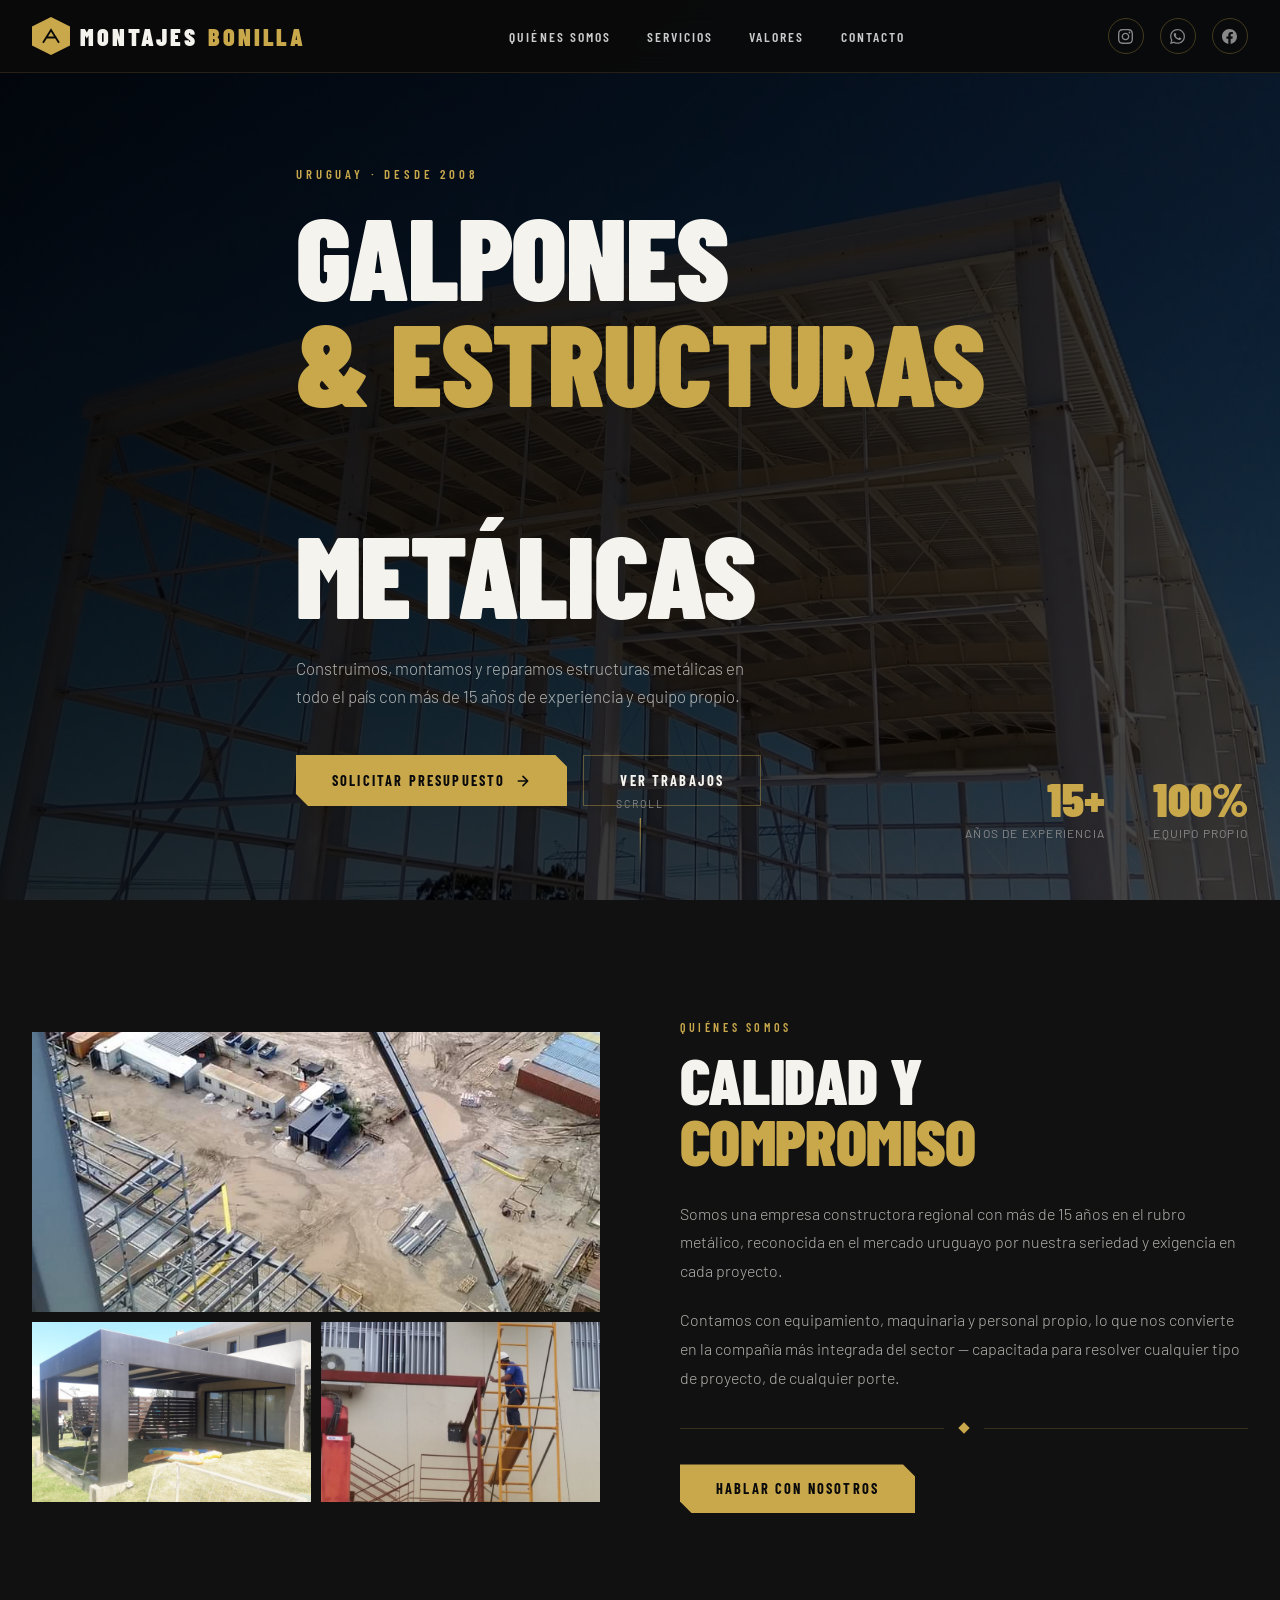
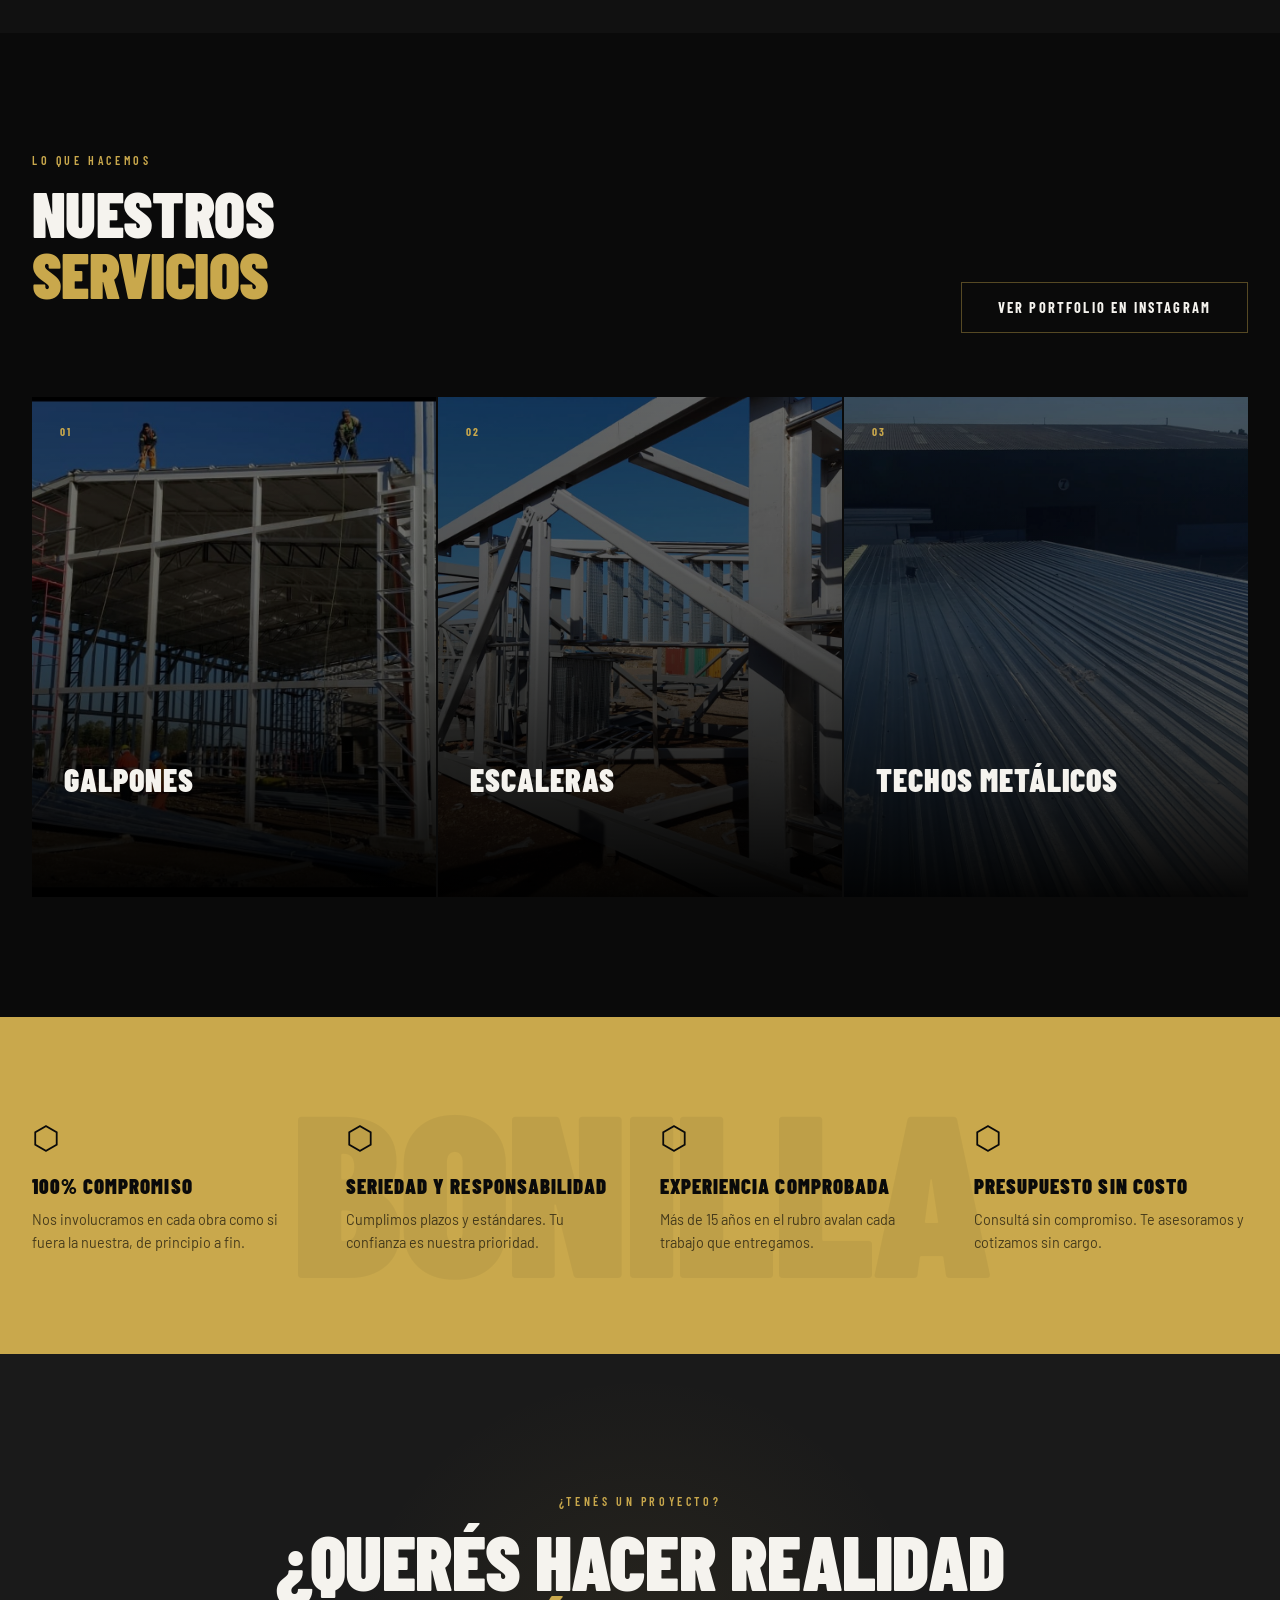
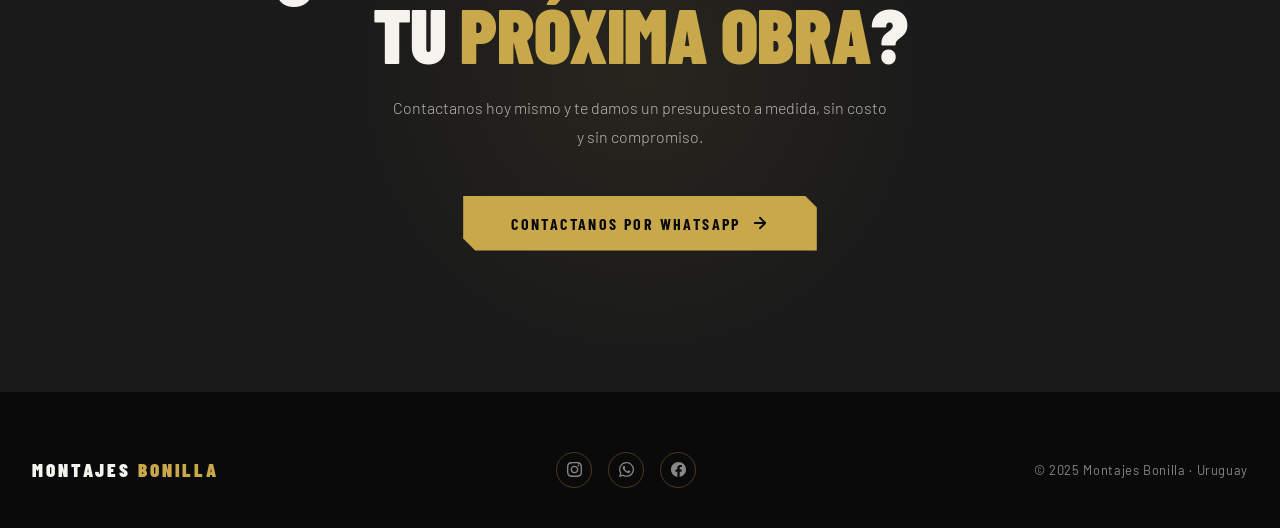
<file: index.html>
<!DOCTYPE html>
<html lang="es">
<head>
    <meta charset="UTF-8">
    <meta name="viewport" content="width=device-width, initial-scale=1.0">
    <title>Montajes Bonilla</title>
    <link rel="stylesheet" href="style.css">
    <link rel="preconnect" href="https://fonts.googleapis.com">
    <link rel="preconnect" href="https://fonts.gstatic.com" crossorigin>
    <link href="https://fonts.googleapis.com/css2?family=Barlow+Condensed:wght@400;600;700;900&family=Barlow:wght@300;400;500&display=swap" rel="stylesheet">
    
</head>
<body>

    <!-- HEADER -->
    <header>
        <div class="inner">
            <a href="#" class="logo">
                <div class="logo-icon">
                    <svg width="18" height="18" viewBox="0 0 24 24" fill="none" stroke="#0a0a0a" stroke-width="2.5" stroke-linecap="square">
                        <path d="M2 20L12 4L22 20M6 14h12"/>
                    </svg>
                </div>
                Montajes <span>Bonilla</span>
            </a>

            <nav>
                <a href="#nosotros">Quiénes Somos</a>
                <a href="#servicios">Servicios</a>
                <a href="#valores">Valores</a>
                <a href="#cta">Contacto</a>
            </nav>

            <div class="social-icons">
                <!-- Instagram -->
                <a href="https://www.instagram.com/montajes.bonilla?igsh=MTc2N3Y1MDQ4ZXo5OQ==" target="_blank" title="Instagram">
                    <svg viewBox="0 0 24 24"><path d="M12 2.163c3.204 0 3.584.012 4.85.07 3.252.148 4.771 1.691 4.919 4.919.058 1.265.069 1.645.069 4.849 0 3.205-.012 3.584-.069 4.849-.149 3.225-1.664 4.771-4.919 4.919-1.266.058-1.644.07-4.85.07-3.204 0-3.584-.012-4.849-.07-3.26-.149-4.771-1.699-4.919-4.92-.058-1.265-.07-1.644-.07-4.849 0-3.204.013-3.583.07-4.849.149-3.227 1.664-4.771 4.919-4.919 1.266-.057 1.645-.069 4.849-.069zm0-2.163c-3.259 0-3.667.014-4.947.072-4.358.2-6.78 2.618-6.98 6.98-.059 1.281-.073 1.689-.073 4.948 0 3.259.014 3.668.072 4.948.2 4.358 2.618 6.78 6.98 6.98 1.281.058 1.689.072 4.948.072 3.259 0 3.668-.014 4.948-.072 4.354-.2 6.782-2.618 6.979-6.98.059-1.28.073-1.689.073-4.948 0-3.259-.014-3.667-.072-4.947-.196-4.354-2.617-6.78-6.979-6.98-1.281-.059-1.69-.073-4.949-.073zm0 5.838c-3.403 0-6.162 2.759-6.162 6.162s2.759 6.163 6.162 6.163 6.162-2.759 6.162-6.163c0-3.403-2.759-6.162-6.162-6.162zm0 10.162c-2.209 0-4-1.79-4-4 0-2.209 1.791-4 4-4s4 1.791 4 4c0 2.21-1.791 4-4 4zm6.406-11.845c-.796 0-1.441.645-1.441 1.44s.645 1.44 1.441 1.44c.795 0 1.439-.645 1.439-1.44s-.644-1.44-1.439-1.44z"/></svg>
                </a>
                <!-- WhatsApp -->
                <a href="https://wa.me/59894793989" target="_blank" title="WhatsApp">
                    <svg viewBox="0 0 24 24"><path d="M17.472 14.382c-.297-.149-1.758-.867-2.03-.967-.273-.099-.471-.148-.67.15-.197.297-.767.966-.94 1.164-.173.199-.347.223-.644.075-.297-.15-1.255-.463-2.39-1.475-.883-.788-1.48-1.761-1.653-2.059-.173-.297-.018-.458.13-.606.134-.133.298-.347.446-.52.149-.174.198-.298.298-.497.099-.198.05-.371-.025-.52-.075-.149-.669-1.612-.916-2.207-.242-.579-.487-.5-.669-.51-.173-.008-.371-.01-.57-.01-.198 0-.52.074-.792.372-.272.297-1.04 1.016-1.04 2.479 0 1.462 1.065 2.875 1.213 3.074.149.198 2.096 3.2 5.077 4.487.709.306 1.262.489 1.694.625.712.227 1.36.195 1.871.118.571-.085 1.758-.719 2.006-1.413.248-.694.248-1.289.173-1.413-.074-.124-.272-.198-.57-.347m-5.421 7.403h-.004a9.87 9.87 0 01-5.031-1.378l-.361-.214-3.741.982.998-3.648-.235-.374a9.86 9.86 0 01-1.51-5.26c.001-5.45 4.436-9.884 9.888-9.884 2.64 0 5.122 1.03 6.988 2.898a9.825 9.825 0 012.893 6.994c-.003 5.45-4.437 9.884-9.885 9.884m8.413-18.297A11.815 11.815 0 0012.05 0C5.495 0 .16 5.335.157 11.892c0 2.096.547 4.142 1.588 5.945L.057 24l6.305-1.654a11.882 11.882 0 005.683 1.448h.005c6.554 0 11.89-5.335 11.893-11.893a11.821 11.821 0 00-3.48-8.413Z"/></svg>
                </a>
                <!-- Facebook -->
                <a href="https://m.facebook.com/profile.php?id=100063585583463" target="_blank" title="Facebook">
                    <svg viewBox="0 0 24 24"><path d="M24 12.073c0-6.627-5.373-12-12-12s-12 5.373-12 12c0 5.99 4.388 10.954 10.125 11.854v-8.385H7.078v-3.47h3.047V9.43c0-3.007 1.792-4.669 4.533-4.669 1.312 0 2.686.235 2.686.235v2.953H15.83c-1.491 0-1.956.925-1.956 1.874v2.25h3.328l-.532 3.47h-2.796v8.385C19.612 23.027 24 18.062 24 12.073z"/></svg>
                </a>
            </div>
        </div>
    </header>

    <!-- HERO -->
    <section id="hero">
        <div class="hero-bg"></div>
        <div class="hero-overlay"></div>

        <div class="hero-content">
            <p class="hero-eyebrow">Uruguay · Desde 2008</p>
            <h1 class="hero-title">
                Galpones<br>
                <em>& Estructuras</em><br>
                Metálicas
            </h1>
            <p class="hero-sub">
                Construimos, montamos y reparamos estructuras metálicas en todo el país con más de 15 años de experiencia y equipo propio.
            </p>
            <div class="hero-cta">
                <a href="https://wa.me/59894793989" target="_blank" class="btn-primary">
                    Solicitar presupuesto
                    <svg width="16" height="16" fill="none" stroke="currentColor" stroke-width="2.5" stroke-linecap="round" stroke-linejoin="round" viewBox="0 0 24 24"><path d="M5 12h14M12 5l7 7-7 7"/></svg>
                </a>
                <a href="#servicios" class="btn-secondary">Ver trabajos</a>
            </div>
        </div>

        <div class="hero-stats">
            <div class="stat">
                <div class="stat-number">15+</div>
                <div class="stat-label">Años de experiencia</div>
            </div>
            <div class="stat">
                <div class="stat-number">100%</div>
                <div class="stat-label">Equipo propio</div>
            </div>
        </div>

        <div class="hero-scroll">
            <span>Scroll</span>
            <div class="scroll-line"></div>
        </div>
    </section>

    <!-- NOSOTROS -->
    <section id="nosotros">
        <div class="inner">
            <div class="image-grid">
                <div class="img-block img-1"></div>
                <div class="img-block img-2"></div>
                <div class="img-block img-3"></div>
            </div>

            <div class="text-side">
                <p class="section-eyebrow">Quiénes Somos</p>
                <h2 class="section-title">Calidad y<br><span>Compromiso</span></h2>

                <p class="section-body">
                    Somos una empresa constructora regional con más de 15 años en el rubro metálico, reconocida en el mercado uruguayo por nuestra seriedad y exigencia en cada proyecto.
                </p>
                <p class="section-body">
                    Contamos con equipamiento, maquinaria y personal propio, lo que nos convierte en la compañía más integrada del sector — capacitada para resolver cualquier tipo de proyecto, de cualquier porte.
                </p>

                <div class="divider">
                    <div class="divider-line"></div>
                    <div class="divider-diamond"></div>
                    <div class="divider-line"></div>
                </div>

                <a href="https://wa.me/59894793989" target="_blank" class="btn-primary">Hablar con nosotros</a>
            </div>
        </div>
    </section>

    <!-- SERVICIOS -->
    <section id="servicios">
        <div class="inner">
            <div class="header-row">
                <div>
                    <p class="section-eyebrow">Lo que hacemos</p>
                    <h2 class="section-title">Nuestros<br><span>Servicios</span></h2>
                </div>
                <a href="https://www.instagram.com/montajes.bonilla?igsh=MTc2N3Y1MDQ4ZXo5OQ==" target="_blank" class="btn-secondary">Ver portfolio en Instagram</a>
            </div>

            <div class="cards-grid">
                <div class="card">
                    <div class="card-bg" style="background-image: url('media/masgalpones.jpg')"></div>
                    <div class="card-overlay"></div>
                    <span class="card-number">01</span>
                    <div class="card-content">
                        <h3>Galpones</h3>
                        <p>Creamos y ensamblamos galpones en todo el país, de todo tipo de porte y procedencia, adaptados a las necesidades de cada cliente.</p>
                        <a href="https://www.instagram.com/montajes.bonilla?igsh=MTc2N3Y1MDQ4ZXo5OQ==" target="_blank" class="card-link">
                            Ver ejemplos
                            <svg width="14" height="14" fill="none" stroke="currentColor" stroke-width="2" stroke-linecap="round" stroke-linejoin="round" viewBox="0 0 24 24"><path d="M5 12h14M12 5l7 7-7 7"/></svg>
                        </a>
                    </div>
                </div>

                <div class="card">
                    <div class="card-bg" style="background-image: url('media/escalera4.jpg')"></div>
                    <div class="card-overlay"></div>
                    <span class="card-number">02</span>
                    <div class="card-content">
                        <h3>Escaleras</h3>
                        <p>Fabricamos y montamos todo tipo de escaleras y estructuras hasta más de 35 metros de altura, con el diseño que cada proyecto requiera.</p>
                        <a href="https://www.instagram.com/montajes.bonilla?igsh=MTc2N3Y1MDQ4ZXo5OQ==" target="_blank" class="card-link">
                            Ver ejemplos
                            <svg width="14" height="14" fill="none" stroke="currentColor" stroke-width="2" stroke-linecap="round" stroke-linejoin="round" viewBox="0 0 24 24"><path d="M5 12h14M12 5l7 7-7 7"/></svg>
                        </a>
                    </div>
                </div>

                <div class="card">
                    <div class="card-bg" style="background-image: url('media/Techopro.jpg')"></div>
                    <div class="card-overlay"></div>
                    <span class="card-number">03</span>
                    <div class="card-content">
                        <h3>Techos Metálicos</h3>
                        <p>Reparación y mantenimiento de todo tipo de cubierta, tanto para la industria como para el hogar, con garantía de durabilidad.</p>
                        <a href="https://www.instagram.com/montajes.bonilla?igsh=MTc2N3Y1MDQ4ZXo5OQ==" target="_blank" class="card-link">
                            Ver ejemplos
                            <svg width="14" height="14" fill="none" stroke="currentColor" stroke-width="2" stroke-linecap="round" stroke-linejoin="round" viewBox="0 0 24 24"><path d="M5 12h14M12 5l7 7-7 7"/></svg>
                        </a>
                    </div>
                </div>
            </div>
        </div>
    </section>

    <!-- VALORES -->
    <section id="valores">
        <div class="inner">
            <div class="valor-item">
                <div class="valor-icon">⬡</div>
                <div class="valor-title">100% Compromiso</div>
                <div class="valor-desc">Nos involucramos en cada obra como si fuera la nuestra, de principio a fin.</div>
            </div>
            <div class="valor-item">
                <div class="valor-icon">⬡</div>
                <div class="valor-title">Seriedad y Responsabilidad</div>
                <div class="valor-desc">Cumplimos plazos y estándares. Tu confianza es nuestra prioridad.</div>
            </div>
            <div class="valor-item">
                <div class="valor-icon">⬡</div>
                <div class="valor-title">Experiencia Comprobada</div>
                <div class="valor-desc">Más de 15 años en el rubro avalan cada trabajo que entregamos.</div>
            </div>
            <div class="valor-item">
                <div class="valor-icon">⬡</div>
                <div class="valor-title">Presupuesto sin Costo</div>
                <div class="valor-desc">Consultá sin compromiso. Te asesoramos y cotizamos sin cargo.</div>
            </div>
        </div>
    </section>

    <!-- CTA FINAL -->
    <section id="cta">
        <div class="inner">
            <p class="section-eyebrow">¿Tenés un proyecto?</p>
            <h2 class="section-title">¿Querés hacer realidad<br>tu <span>próxima obra</span>?</h2>
            <p class="section-body">Contactanos hoy mismo y te damos un presupuesto a medida, sin costo y sin compromiso.</p>
            <a href="https://wa.me/59894793989" target="_blank" class="btn-primary" style="font-size: 1rem; padding: 18px 48px;">
                Contactanos por WhatsApp
                <svg width="18" height="18" fill="none" stroke="currentColor" stroke-width="2.5" stroke-linecap="round" stroke-linejoin="round" viewBox="0 0 24 24"><path d="M5 12h14M12 5l7 7-7 7"/></svg>
            </a>
        </div>
    </section>

    <!-- FOOTER -->
    <footer>
        <div class="inner">
            <a href="#" class="footer-logo">Montajes <span>Bonilla</span></a>

            <div class="social-icons">
                <a href="https://www.instagram.com/montajes.bonilla?igsh=MTc2N3Y1MDQ4ZXo5OQ==" target="_blank">
                    <svg viewBox="0 0 24 24"><path d="M12 2.163c3.204 0 3.584.012 4.85.07 3.252.148 4.771 1.691 4.919 4.919.058 1.265.069 1.645.069 4.849 0 3.205-.012 3.584-.069 4.849-.149 3.225-1.664 4.771-4.919 4.919-1.266.058-1.644.07-4.85.07-3.204 0-3.584-.012-4.849-.07-3.26-.149-4.771-1.699-4.919-4.92-.058-1.265-.07-1.644-.07-4.849 0-3.204.013-3.583.07-4.849.149-3.227 1.664-4.771 4.919-4.919 1.266-.057 1.645-.069 4.849-.069zm0-2.163c-3.259 0-3.667.014-4.947.072-4.358.2-6.78 2.618-6.98 6.98-.059 1.281-.073 1.689-.073 4.948 0 3.259.014 3.668.072 4.948.2 4.358 2.618 6.78 6.98 6.98 1.281.058 1.689.072 4.948.072 3.259 0 3.668-.014 4.948-.072 4.354-.2 6.782-2.618 6.979-6.98.059-1.28.073-1.689.073-4.948 0-3.259-.014-3.667-.072-4.947-.196-4.354-2.617-6.78-6.979-6.98-1.281-.059-1.69-.073-4.949-.073zm0 5.838c-3.403 0-6.162 2.759-6.162 6.162s2.759 6.163 6.162 6.163 6.162-2.759 6.162-6.163c0-3.403-2.759-6.162-6.162-6.162zm0 10.162c-2.209 0-4-1.79-4-4 0-2.209 1.791-4 4-4s4 1.791 4 4c0 2.21-1.791 4-4 4zm6.406-11.845c-.796 0-1.441.645-1.441 1.44s.645 1.44 1.441 1.44c.795 0 1.439-.645 1.439-1.44s-.644-1.44-1.439-1.44z"/></svg>
                </a>
                <a href="https://wa.me/59894793989" target="_blank">
                    <svg viewBox="0 0 24 24"><path d="M17.472 14.382c-.297-.149-1.758-.867-2.03-.967-.273-.099-.471-.148-.67.15-.197.297-.767.966-.94 1.164-.173.199-.347.223-.644.075-.297-.15-1.255-.463-2.39-1.475-.883-.788-1.48-1.761-1.653-2.059-.173-.297-.018-.458.13-.606.134-.133.298-.347.446-.52.149-.174.198-.298.298-.497.099-.198.05-.371-.025-.52-.075-.149-.669-1.612-.916-2.207-.242-.579-.487-.5-.669-.51-.173-.008-.371-.01-.57-.01-.198 0-.52.074-.792.372-.272.297-1.04 1.016-1.04 2.479 0 1.462 1.065 2.875 1.213 3.074.149.198 2.096 3.2 5.077 4.487.709.306 1.262.489 1.694.625.712.227 1.36.195 1.871.118.571-.085 1.758-.719 2.006-1.413.248-.694.248-1.289.173-1.413-.074-.124-.272-.198-.57-.347m-5.421 7.403h-.004a9.87 9.87 0 01-5.031-1.378l-.361-.214-3.741.982.998-3.648-.235-.374a9.86 9.86 0 01-1.51-5.26c.001-5.45 4.436-9.884 9.888-9.884 2.64 0 5.122 1.03 6.988 2.898a9.825 9.825 0 012.893 6.994c-.003 5.45-4.437 9.884-9.885 9.884m8.413-18.297A11.815 11.815 0 0012.05 0C5.495 0 .16 5.335.157 11.892c0 2.096.547 4.142 1.588 5.945L.057 24l6.305-1.654a11.882 11.882 0 005.683 1.448h.005c6.554 0 11.89-5.335 11.893-11.893a11.821 11.821 0 00-3.48-8.413Z"/></svg>
                </a>
                <a href="https://m.facebook.com/profile.php?id=100063585583463" target="_blank">
                    <svg viewBox="0 0 24 24"><path d="M24 12.073c0-6.627-5.373-12-12-12s-12 5.373-12 12c0 5.99 4.388 10.954 10.125 11.854v-8.385H7.078v-3.47h3.047V9.43c0-3.007 1.792-4.669 4.533-4.669 1.312 0 2.686.235 2.686.235v2.953H15.83c-1.491 0-1.956.925-1.956 1.874v2.25h3.328l-.532 3.47h-2.796v8.385C19.612 23.027 24 18.062 24 12.073z"/></svg>
                </a>
            </div>

            <p class="footer-copy">© 2025 Montajes Bonilla · Uruguay</p>
        </div>
    </footer>

</body>
</html>
</file>
<file: style.css>
:root {
            --black: #0a0a0a;
            --dark: #111111;
            --dark2: #1a1a1a;
            --steel: #2a2a2a;
            --gold: #c9a84c;
            --gold-light: #e8c97a;
            --white: #f5f3ee;
            --grey: #888;
            --light-grey: #ccc;
        }

        * { box-sizing: border-box; margin: 0; padding: 0; }

        html { scroll-behavior: smooth; }

        body {
            font-family: 'Barlow', sans-serif;
            background: var(--black);
            color: var(--white);
            overflow-x: hidden;
        }

        /* ── HEADER ── */
        header {
            position: fixed;
            top: 0; left: 0; right: 0;
            z-index: 100;
            background: rgba(10,10,10,0.92);
            backdrop-filter: blur(12px);
            border-bottom: 1px solid rgba(201,168,76,0.15);
            transition: all 0.3s ease;
        }

        header .inner {
            max-width: 1300px;
            margin: auto;
            padding: 0 32px;
            height: 72px;
            display: flex;
            align-items: center;
            justify-content: space-between;
        }

        .logo {
            font-family: 'Barlow Condensed', sans-serif;
            font-weight: 900;
            font-size: 1.5rem;
            letter-spacing: 0.12em;
            text-transform: uppercase;
            text-decoration: none;
            color: var(--white);
            display: flex;
            align-items: center;
            gap: 10px;
        }

        .logo span { color: var(--gold); }

        .logo-icon {
            width: 38px; height: 38px;
            background: var(--gold);
            display: flex; align-items: center; justify-content: center;
            clip-path: polygon(50% 0%, 100% 25%, 100% 75%, 50% 100%, 0% 75%, 0% 25%);
        }

        nav { display: flex; gap: 36px; }

        nav a {
            font-family: 'Barlow Condensed', sans-serif;
            font-size: 0.85rem;
            font-weight: 600;
            letter-spacing: 0.15em;
            text-transform: uppercase;
            text-decoration: none;
            color: var(--light-grey);
            transition: color 0.2s;
            position: relative;
        }

        nav a::after {
            content: '';
            position: absolute;
            bottom: -3px; left: 0; right: 0;
            height: 1px;
            background: var(--gold);
            transform: scaleX(0);
            transition: transform 0.3s ease;
        }

        nav a:hover { color: var(--white); }
        nav a:hover::after { transform: scaleX(1); }

        .social-icons { display: flex; gap: 16px; align-items: center; }

        .social-icons a {
            width: 36px; height: 36px;
            border: 1px solid rgba(201,168,76,0.3);
            border-radius: 50%;
            display: flex; align-items: center; justify-content: center;
            transition: all 0.25s ease;
            color: var(--grey);
        }

        .social-icons a:hover {
            border-color: var(--gold);
            background: rgba(201,168,76,0.1);
            color: var(--gold);
            transform: translateY(-2px);
        }

        .social-icons svg { width: 15px; height: 15px; fill: currentColor; }

        /* ── HERO ── */
        #hero {
            height: 100vh;
            position: relative;
            display: flex;
            align-items: center;
            overflow: hidden;
        }

        .hero-bg {
            position: absolute; inset: 0;
            background-image: url("media/galpon.jpg");
            background-size: cover;
            background-position: center;
            filter: brightness(0.3);
            transform: scale(1.05);
            animation: subtle-zoom 20s ease infinite alternate;
        }

        @keyframes subtle-zoom {
            from { transform: scale(1.05); }
            to { transform: scale(1.12); }
        }

        .hero-overlay {
            position: absolute; inset: 0;
            background: linear-gradient(
                135deg,
                rgba(0,0,0,0.8) 0%,
                rgba(0,0,0,0.3) 60%,
                transparent 100%
            );
        }

        .hero-content {
            position: relative;
            max-width: 1300px;
            margin: auto;
            padding: 0 32px;
            padding-top: 72px;
        }

        .hero-eyebrow {
            font-family: 'Barlow Condensed', sans-serif;
            font-size: 0.8rem;
            font-weight: 600;
            letter-spacing: 0.3em;
            color: var(--gold);
            text-transform: uppercase;
            margin-bottom: 20px;
            opacity: 0;
            animation: fade-up 0.8s ease 0.3s forwards;
        }

        .hero-title {
            font-family: 'Barlow Condensed', sans-serif;
            font-size: clamp(3.5rem, 9vw, 8rem);
            font-weight: 900;
            line-height: 0.92;
            text-transform: uppercase;
            letter-spacing: -0.01em;
            opacity: 0;
            animation: fade-up 0.8s ease 0.5s forwards;
        }

        .hero-title em {
            font-style: normal;
            color: var(--gold);
            display: block;
        }

        .hero-sub {
            margin-top: 28px;
            font-size: 1.05rem;
            font-weight: 300;
            color: rgba(245,243,238,0.7);
            max-width: 480px;
            line-height: 1.7;
            opacity: 0;
            animation: fade-up 0.8s ease 0.7s forwards;
        }

        .hero-cta {
            margin-top: 44px;
            display: flex;
            gap: 16px;
            flex-wrap: wrap;
            opacity: 0;
            animation: fade-up 0.8s ease 0.9s forwards;
        }

        .btn-primary {
            display: inline-flex;
            align-items: center;
            gap: 10px;
            padding: 16px 36px;
            background: var(--gold);
            color: var(--black);
            font-family: 'Barlow Condensed', sans-serif;
            font-size: 0.9rem;
            font-weight: 700;
            letter-spacing: 0.15em;
            text-transform: uppercase;
            text-decoration: none;
            transition: all 0.25s ease;
            clip-path: polygon(0 0, calc(100% - 12px) 0, 100% 12px, 100% 100%, 12px 100%, 0 calc(100% - 12px));
        }

        .btn-primary:hover {
            background: var(--gold-light);
            transform: translateY(-2px);
        }

        .btn-secondary {
            display: inline-flex;
            align-items: center;
            gap: 10px;
            padding: 16px 36px;
            border: 1px solid rgba(201,168,76,0.4);
            color: var(--white);
            font-family: 'Barlow Condensed', sans-serif;
            font-size: 0.9rem;
            font-weight: 700;
            letter-spacing: 0.15em;
            text-transform: uppercase;
            text-decoration: none;
            transition: all 0.25s ease;
        }

        .btn-secondary:hover {
            border-color: var(--gold);
            background: rgba(201,168,76,0.08);
        }

        .hero-stats {
            position: absolute;
            bottom: 60px;
            right: 32px;
            display: flex;
            gap: 48px;
        }

        .stat {
            text-align: right;
            opacity: 0;
            animation: fade-up 0.8s ease 1.1s forwards;
        }

        .stat-number {
            font-family: 'Barlow Condensed', sans-serif;
            font-size: 3rem;
            font-weight: 900;
            color: var(--gold);
            line-height: 1;
        }

        .stat-label {
            font-size: 0.75rem;
            letter-spacing: 0.1em;
            color: var(--grey);
            text-transform: uppercase;
            margin-top: 4px;
        }

        .hero-scroll {
            position: absolute;
            bottom: 32px;
            left: 50%;
            transform: translateX(-50%);
            display: flex;
            flex-direction: column;
            align-items: center;
            gap: 8px;
            opacity: 0;
            animation: fade-in 1s ease 1.5s forwards;
        }

        .hero-scroll span {
            font-size: 0.65rem;
            letter-spacing: 0.2em;
            color: var(--grey);
            text-transform: uppercase;
        }

        .scroll-line {
            width: 1px; height: 50px;
            background: linear-gradient(to bottom, var(--gold), transparent);
            animation: scroll-pulse 2s ease infinite;
        }

        @keyframes scroll-pulse {
            0%, 100% { opacity: 0.4; }
            50% { opacity: 1; }
        }

        @keyframes fade-up {
            from { opacity: 0; transform: translateY(30px); }
            to { opacity: 1; transform: translateY(0); }
        }

        @keyframes fade-in {
            from { opacity: 0; }
            to { opacity: 1; }
        }

        /* ── NOSOTROS ── */
        #nosotros {
            background: var(--dark);
            padding: 120px 32px;
        }

        #nosotros .inner {
            max-width: 1300px;
            margin: auto;
            display: grid;
            grid-template-columns: 1fr 1fr;
            gap: 80px;
            align-items: center;
        }

        .section-eyebrow {
            font-family: 'Barlow Condensed', sans-serif;
            font-size: 0.75rem;
            font-weight: 600;
            letter-spacing: 0.3em;
            color: var(--gold);
            text-transform: uppercase;
            margin-bottom: 16px;
        }

        .section-title {
            font-family: 'Barlow Condensed', sans-serif;
            font-size: clamp(2.5rem, 5vw, 4rem);
            font-weight: 900;
            text-transform: uppercase;
            line-height: 0.95;
            letter-spacing: -0.01em;
            margin-bottom: 28px;
        }

        .section-title span { color: var(--gold); }

        .section-body {
            font-size: 1rem;
            font-weight: 300;
            color: rgba(245,243,238,0.7);
            line-height: 1.8;
            margin-bottom: 20px;
        }

        .image-grid {
            display: grid;
            grid-template-columns: 1fr 1fr;
            grid-template-rows: 280px 180px;
            gap: 10px;
        }

        .img-block {
            background-size: cover;
            background-position: center;
            position: relative;
            overflow: hidden;
        }

        .img-block::after {
            content: '';
            position: absolute; inset: 0;
            background: linear-gradient(to bottom, transparent 50%, rgba(201,168,76,0.15) 100%);
        }

        .img-block:hover { filter: brightness(1.1); transition: filter 0.3s; }

        .img-1 {
            grid-column: 1 / 3;
            background-image: url("media/gruapro34.jpg");
        }

        .img-2 {
            background-image: url("media/patiocasa.jpg");
        }

        .img-3 {
            background-image: url("media/trabajadorenescalera.jpg");
        }

        .divider {
            display: flex;
            align-items: center;
            gap: 16px;
            margin: 32px 0;
        }

        .divider-line {
            flex: 1;
            height: 1px;
            background: rgba(201,168,76,0.2);
        }

        .divider-diamond {
            width: 8px; height: 8px;
            background: var(--gold);
            transform: rotate(45deg);
        }

        /* ── SERVICIOS ── */
        #servicios {
            background: var(--black);
            padding: 120px 32px;
        }

        #servicios .inner {
            max-width: 1300px;
            margin: auto;
        }

        #servicios .header-row {
            display: flex;
            align-items: flex-end;
            justify-content: space-between;
            margin-bottom: 64px;
            flex-wrap: wrap;
            gap: 24px;
        }

        .cards-grid {
            display: grid;
            grid-template-columns: repeat(3, 1fr);
            gap: 2px;
        }

        .card {
            position: relative;
            height: 500px;
            overflow: hidden;
            cursor: pointer;
        }

        .card-bg {
            position: absolute; inset: 0;
            background-size: cover;
            background-position: center;
            transition: transform 0.6s ease;
            filter: brightness(0.5);
        }

        .card:hover .card-bg {
            transform: scale(1.08);
            filter: brightness(0.6);
        }

        .card-overlay {
            position: absolute; inset: 0;
            background: linear-gradient(to top, rgba(0,0,0,0.95) 0%, rgba(0,0,0,0.2) 60%, transparent 100%);
        }

        .card-number {
            position: absolute;
            top: 28px; left: 28px;
            font-family: 'Barlow Condensed', sans-serif;
            font-size: 0.7rem;
            font-weight: 700;
            letter-spacing: 0.2em;
            color: var(--gold);
        }

        .card-content {
            position: absolute;
            bottom: 0; left: 0; right: 0;
            padding: 40px 32px;
            transform: translateY(0);
            transition: transform 0.4s ease;
        }

        .card h3 {
            font-family: 'Barlow Condensed', sans-serif;
            font-size: 2rem;
            font-weight: 900;
            text-transform: uppercase;
            letter-spacing: 0.03em;
            margin-bottom: 12px;
        }

        .card p {
            font-size: 0.9rem;
            font-weight: 300;
            color: rgba(245,243,238,0.75);
            line-height: 1.7;
            margin-bottom: 24px;
            max-height: 0;
            overflow: hidden;
            transition: max-height 0.4s ease, opacity 0.4s ease;
            opacity: 0;
        }

        .card:hover p {
            max-height: 200px;
            opacity: 1;
        }

        .card-link {
            display: inline-flex;
            align-items: center;
            gap: 8px;
            font-family: 'Barlow Condensed', sans-serif;
            font-size: 0.8rem;
            font-weight: 600;
            letter-spacing: 0.2em;
            text-transform: uppercase;
            color: var(--gold);
            text-decoration: none;
            border-bottom: 1px solid rgba(201,168,76,0.3);
            padding-bottom: 3px;
            opacity: 0;
            transform: translateX(-10px);
            transition: all 0.3s ease 0.1s;
        }

        .card:hover .card-link {
            opacity: 1;
            transform: translateX(0);
        }

        .card-link:hover { color: var(--gold-light); }

        /* ── VALORES ── */
        #valores {
            background: var(--gold);
            padding: 100px 32px;
            position: relative;
            overflow: hidden;
        }

        #valores::before {
            content: 'BONILLA';
            position: absolute;
            top: 50%;
            left: 50%;
            transform: translate(-50%, -50%);
            font-family: 'Barlow Condensed', sans-serif;
            font-size: 18vw;
            font-weight: 900;
            color: rgba(0,0,0,0.05);
            white-space: nowrap;
            pointer-events: none;
            letter-spacing: -0.02em;
        }

        #valores .inner {
            max-width: 1300px;
            margin: auto;
            position: relative;
            display: grid;
            grid-template-columns: repeat(4, 1fr);
            gap: 40px;
        }

        .valor-item { color: var(--black); }

        .valor-icon {
            font-size: 2rem;
            margin-bottom: 16px;
        }

        .valor-title {
            font-family: 'Barlow Condensed', sans-serif;
            font-size: 1.3rem;
            font-weight: 900;
            text-transform: uppercase;
            letter-spacing: 0.05em;
            margin-bottom: 10px;
        }

        .valor-desc {
            font-size: 0.9rem;
            font-weight: 400;
            color: rgba(0,0,0,0.65);
            line-height: 1.6;
        }

        /* ── CTA FINAL ── */
        #cta {
            background: var(--dark2);
            padding: 140px 32px;
            text-align: center;
            position: relative;
            overflow: hidden;
        }

        #cta::before {
            content: '';
            position: absolute;
            top: 50%; left: 50%;
            transform: translate(-50%, -50%);
            width: 600px; height: 600px;
            background: radial-gradient(circle, rgba(201,168,76,0.08) 0%, transparent 70%);
            pointer-events: none;
        }

        #cta .inner {
            position: relative;
            max-width: 800px;
            margin: auto;
        }

        #cta .section-title { font-size: clamp(2.5rem, 6vw, 5rem); margin-bottom: 24px; }

        #cta .section-body { max-width: 500px; margin: 0 auto 44px; }

        /* ── FOOTER ── */
        footer {
            background: var(--black);
            border-top: 1px solid rgba(201,168,76,0.1);
            padding: 60px 32px 40px;
        }

        footer .inner {
            max-width: 1300px;
            margin: auto;
            display: flex;
            align-items: center;
            justify-content: space-between;
            flex-wrap: wrap;
            gap: 24px;
        }

        .footer-logo {
            font-family: 'Barlow Condensed', sans-serif;
            font-weight: 900;
            font-size: 1.2rem;
            letter-spacing: 0.15em;
            text-transform: uppercase;
            color: var(--white);
            text-decoration: none;
        }

        .footer-logo span { color: var(--gold); }

        .footer-copy {
            font-size: 0.8rem;
            color: var(--grey);
            letter-spacing: 0.05em;
        }

        /* ── MOBILE ── */
        @media (max-width: 900px) {
            header .inner { padding: 0 20px; }
            nav { display: none; }

            .hero-content { padding: 0 20px; padding-top: 72px; }
            .hero-stats { display: none; }

            #nosotros .inner { grid-template-columns: 1fr; gap: 48px; padding: 0; }
            .image-grid { grid-template-rows: 200px 140px; }

            .cards-grid { grid-template-columns: 1fr; gap: 2px; }
            .card { height: 380px; }
            .card p { max-height: 200px; opacity: 1; }
            .card-link { opacity: 1; transform: none; }

            #valores .inner { grid-template-columns: 1fr 1fr; gap: 32px; }

            footer .inner { flex-direction: column; text-align: center; }
        }
</file>
